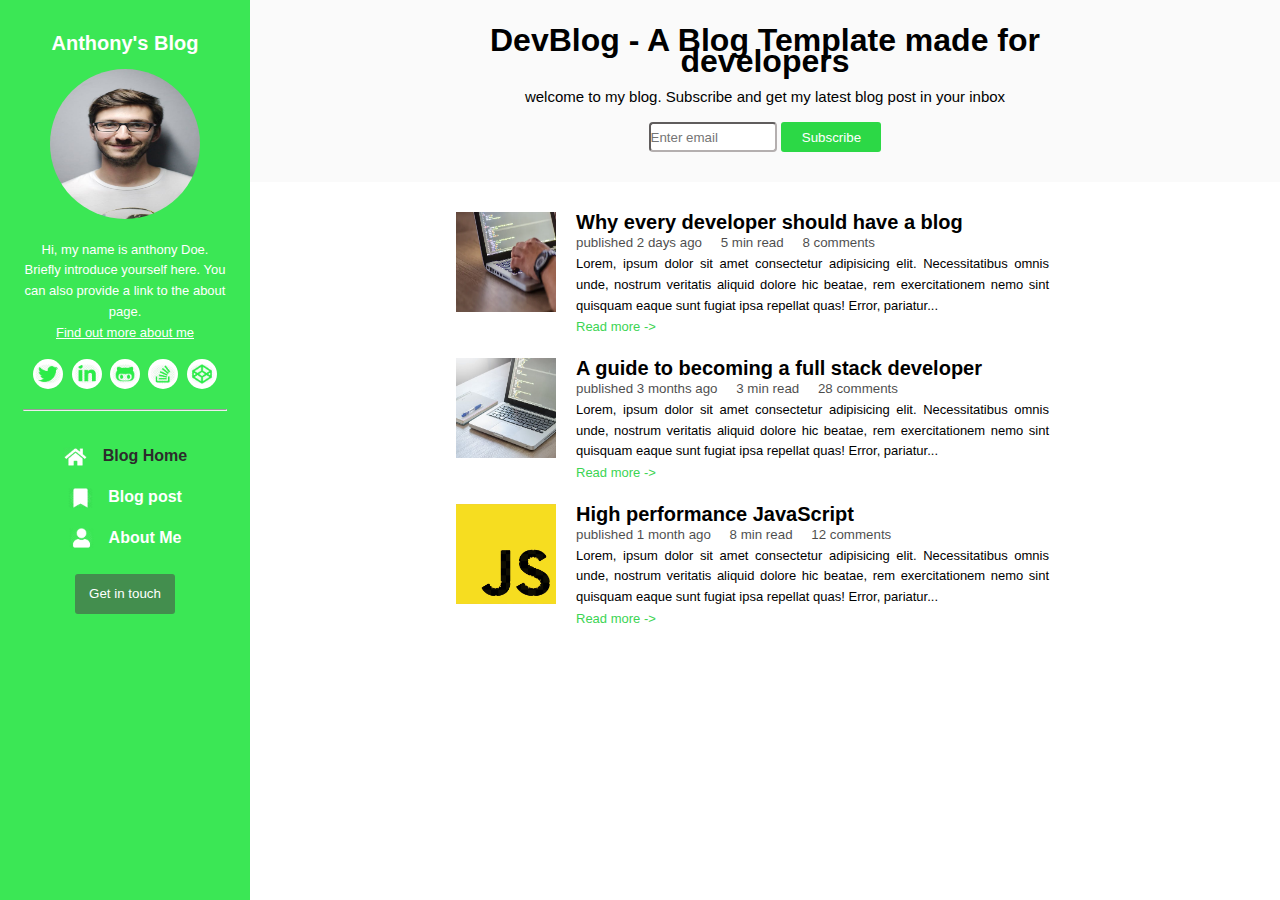
<file: index.html>
<!DOCTYPE html>
<html lang="en">
<head>
    <meta charset="UTF-8">
    <meta name="viewport" content="width=device-width, initial-scale=1.0">
    <title>DevBlog | Homepage</title>
    <link rel="stylesheet" href="css/style.css">
    <link rel="stylesheet" href="https://cdnjs.cloudflare.com/ajax/libs/font-awesome/4.7.0/css/font-awesome.min.css">
</head>
<body class="main-body">
    <header class="header">
        <h1>Anthony's Blog</h1>
        <div class="persona">
            <img class="personal-pic" src="./img/man.jpeg" alt="Persona">
            <p>Hi, my name is anthony Doe. Briefly introduce yourself here. You can also provide a link to the about page. <br> <a class = "find-out" href="about.html">Find out more about me</a></p>
            <a href="#"><img class="socials" src="./img/twitter.png" alt="twitter"></a>
            <a href="#"><img class="socials" src="./img/linked.png" alt="linked-in"></a>
            <a href="#"><img class="socials" src="./img/github.png" alt="git hub"></a>
            <a href="#"><img class="socials"src="./img/stack.png" alt="stack overflow"></a>
            <a href="#"><img class="socials"src="./img/codepen.png" alt="code pen"></a>
            <div class="hr"><hr></div>
        </div>
        <div class="nav">
            <nav>
                <ul>
                    <li><div class="list-div"><img src="./img/home.png" alt="home icon"> <a href="index.html"><span class="current"> Blog Home</span></a></div></li>
                    <li><div class="list-div"><img src="./img/bookmark.png" alt="bookmark icon"> <a href="blog.html"> Blog post</a></div></li>
                    <li><div class="list-div"><img src="./img/user.png" alt="user icon"><a href="about.html"> About Me</a></div></li>
                </ul>
                <a href="#"><input type="button" class="m-btn" value="Get in touch"></a>
            </nav>
         
        </div>
        
        <div class="hamburger">
            <a href="index.html"></a>
                <div id="hamburger">
                <span></span>
                <span></span>
                <span></span>
            </div> 
        </a>
        </div>
        
    </header>
    <section class="section">
            <div class="top">
                <div class="container">
                    <h1>DevBlog - A Blog Template made for developers</h1>
                    <p>welcome to my blog. Subscribe and get my latest blog post in your inbox</p>
                    <form class="form">
                    <input type="email" name="email" id="email" placeholder="Enter email">
                    <a href="#"><button type="submit">Subscribe</button></a>
                    </form>
                </div>
            </div>
            <div class="body">
                <div class="article">
                    <div class="image-div">
                    <img src="./img/hand-coding.jpeg" alt="hand coding">
                    </div>
                    <div class="article-content">
                    <h3>Why every developer should have a blog</h3>
                    <small>
                    <ul>
                        <li>published 2 days ago</li>
                        <li>5 min read</li>
                        <li>8 comments</li>
                    </ul>
                    </small>
                    <p>Lorem, ipsum dolor sit amet consectetur adipisicing elit. Necessitatibus omnis unde, nostrum veritatis aliquid dolore hic beatae, rem exercitationem nemo sint quisquam eaque sunt fugiat ipsa repellat quas! Error, pariatur...</p>
                    <a href="#">Read more -></a>
                    </div>
                </div>
                <div class="article">
                    <div class="image-div">
                    <img src="./img/set-up.jpeg" alt="set up">
                    </div>
                    <div class="arcicle-content">
                    <h3>A guide to becoming a full stack developer</h3>
                    <small>
                    <ul>
                        <li>published 3 months ago</li>
                        <li>3 min read</li>
                        <li>28 comments</li>
                    </ul>
                    </small>
                    <p>Lorem, ipsum dolor sit amet consectetur adipisicing elit. Necessitatibus omnis unde, nostrum veritatis aliquid dolore hic beatae, rem exercitationem nemo sint quisquam eaque sunt fugiat ipsa repellat quas! Error, pariatur...</p>
                    <a href="#">Read more -></a>
                    </div>    
                </div>
                <div class="article">
                    <div class="image-div">
                    <img src="./img/JavaScript.png" alt="Javscript icon">
                    </div>
                    <div 
                    class="arcicle-content">
                    <h3>High performance JavaScript</h3>
                    <small>
                    <ul>
                        <li>published 1 month ago</li>
                        <li>8 min read</li>
                        <li>12 comments</li>
                    </ul>
                    </small>
                    <p>Lorem, ipsum dolor sit amet consectetur adipisicing elit. Necessitatibus omnis unde, nostrum veritatis aliquid dolore hic beatae, rem exercitationem nemo sint quisquam eaque sunt fugiat ipsa repellat quas! Error, pariatur...</p>
                    <a href="#">Read more -></a>
                    </div>    
                </div>
            </div>
        </div>
    </section>

</body>
</html>
</file>
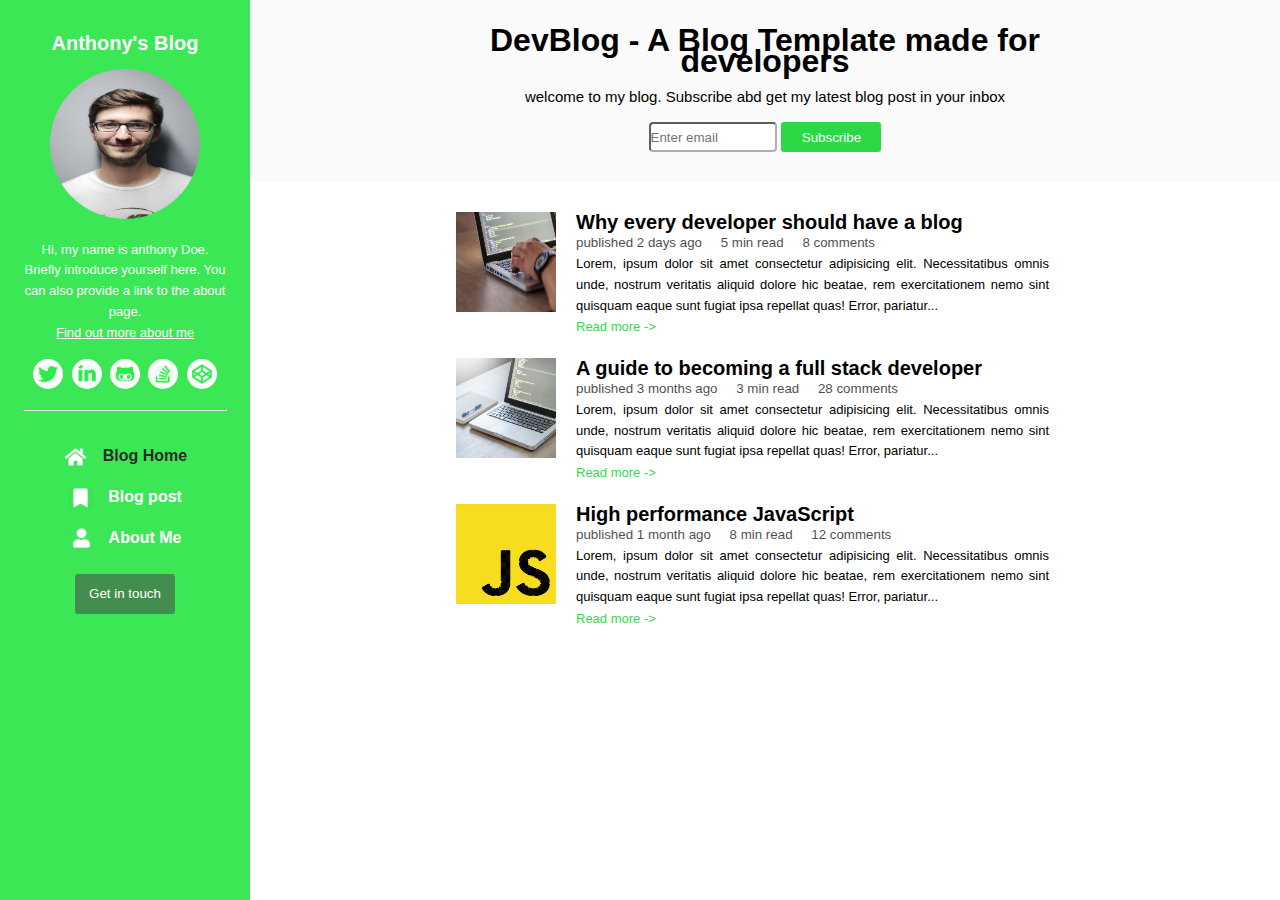
<file: Homepage-desktop-view/index.html>
<!DOCTYPE html>
<html lang="en">
<head>
    <meta charset="UTF-8">
    <meta name="viewport" content="width=device-width, initial-scale=1.0">
    <title>DevBlog | Homepage</title>
    <link rel="stylesheet" href="css/style.css">
    <link rel="stylesheet" href="https://cdnjs.cloudflare.com/ajax/libs/font-awesome/4.7.0/css/font-awesome.min.css">
</head>
<body class="main-body">
    <header class="header">
        <h1>Anthony's Blog</h1>
        <div class="persona">
            <img class="personal-pic" src="./img/man.jpeg" alt="Persona">
            <p>Hi, my name is anthony Doe. Briefly introduce yourself here. You can also provide a link to the about page. <br> <a class = "find-out" href="about.html">Find out more about me</a></p>
            <a href="#"><img class="socials" src="./img/twitter.png" alt="twitter"></a>
            <a href="#"><img class="socials" src="./img/linked.png" alt="linked-in"></a>
            <a href="#"><img class="socials" src="./img/github.png" alt="git hub"></a>
            <a href="#"><img class="socials"src="./img/stack.png" alt="stack overflow"></a>
            <a href="#"><img class="socials"src="./img/codepen.png" alt="code pen"></a>
            <div class="hr"><hr></div>
        </div>
        <div class="nav">
            <nav>
                <ul>
                    <li><div class="list-div"><img src="./img/home.png" alt="home icon"> <a href="index.html"><span class="current"> Blog Home</span></a></div></li>
                    <li><div class="list-div"><img src="./img/bookmark.png" alt="bookmark icon"> <a href="blog.html"> Blog post</a></div></li>
                    <li><div class="list-div"><img src="./img/user.png" alt="user icon"><a href="about.html"> About Me</a></div></li>
                </ul>
                <a href="#"><input type="button" class="m-btn" value="Get in touch"></a>
            </nav>
         
        </div>
        
        <div class="hamburger">
            <a href="index.html"></a>
                <div id="hamburger">
                <span></span>
                <span></span>
                <span></span>
            </div> 
        </a>
        </div>
        
    </header>
    <section class="section">
            <div class="top">
                <div class="container">
                    <h1>DevBlog - A Blog Template made for developers</h1>
                    <p>welcome to my blog. Subscribe abd get my latest blog post in your inbox</p>
                    <form class="form">
                    <input type="email" name="email" id="email" placeholder="Enter email">
                    <a href="#"><button type="submit">Subscribe</button></a>
                    </form>
                </div>
            </div>
            <div class="body">
                <div class="article">
                    <div class="image-div">
                    <img src="./img/hand-coding.jpeg" alt="hand coding">
                    </div>
                    <div class="article-content">
                    <h3>Why every developer should have a blog</h3>
                    <small>
                    <ul>
                        <li>published 2 days ago</li>
                        <li>5 min read</li>
                        <li>8 comments</li>
                    </ul>
                    </small>
                    <p>Lorem, ipsum dolor sit amet consectetur adipisicing elit. Necessitatibus omnis unde, nostrum veritatis aliquid dolore hic beatae, rem exercitationem nemo sint quisquam eaque sunt fugiat ipsa repellat quas! Error, pariatur...</p>
                    <a href="#">Read more -></a>
                    </div>
                </div>
                <div class="article">
                    <div class="image-div">
                    <img src="./img/set-up.jpeg" alt="set up">
                    </div>
                    <div class="arcicle-content">
                    <h3>A guide to becoming a full stack developer</h3>
                    <small>
                    <ul>
                        <li>published 3 months ago</li>
                        <li>3 min read</li>
                        <li>28 comments</li>
                    </ul>
                    </small>
                    <p>Lorem, ipsum dolor sit amet consectetur adipisicing elit. Necessitatibus omnis unde, nostrum veritatis aliquid dolore hic beatae, rem exercitationem nemo sint quisquam eaque sunt fugiat ipsa repellat quas! Error, pariatur...</p>
                    <a href="#">Read more -></a>
                    </div>    
                </div>
                <div class="article">
                    <div class="image-div">
                    <img src="./img/JavaScript.png" alt="Javscript icon">
                    </div>
                    <div 
                    class="arcicle-content">
                    <h3>High performance JavaScript</h3>
                    <small>
                    <ul>
                        <li>published 1 month ago</li>
                        <li>8 min read</li>
                        <li>12 comments</li>
                    </ul>
                    </small>
                    <p>Lorem, ipsum dolor sit amet consectetur adipisicing elit. Necessitatibus omnis unde, nostrum veritatis aliquid dolore hic beatae, rem exercitationem nemo sint quisquam eaque sunt fugiat ipsa repellat quas! Error, pariatur...</p>
                    <a href="#">Read more -></a>
                    </div>    
                </div>
            </div>
        </div>
    </section>

</body>
</html>
</file>
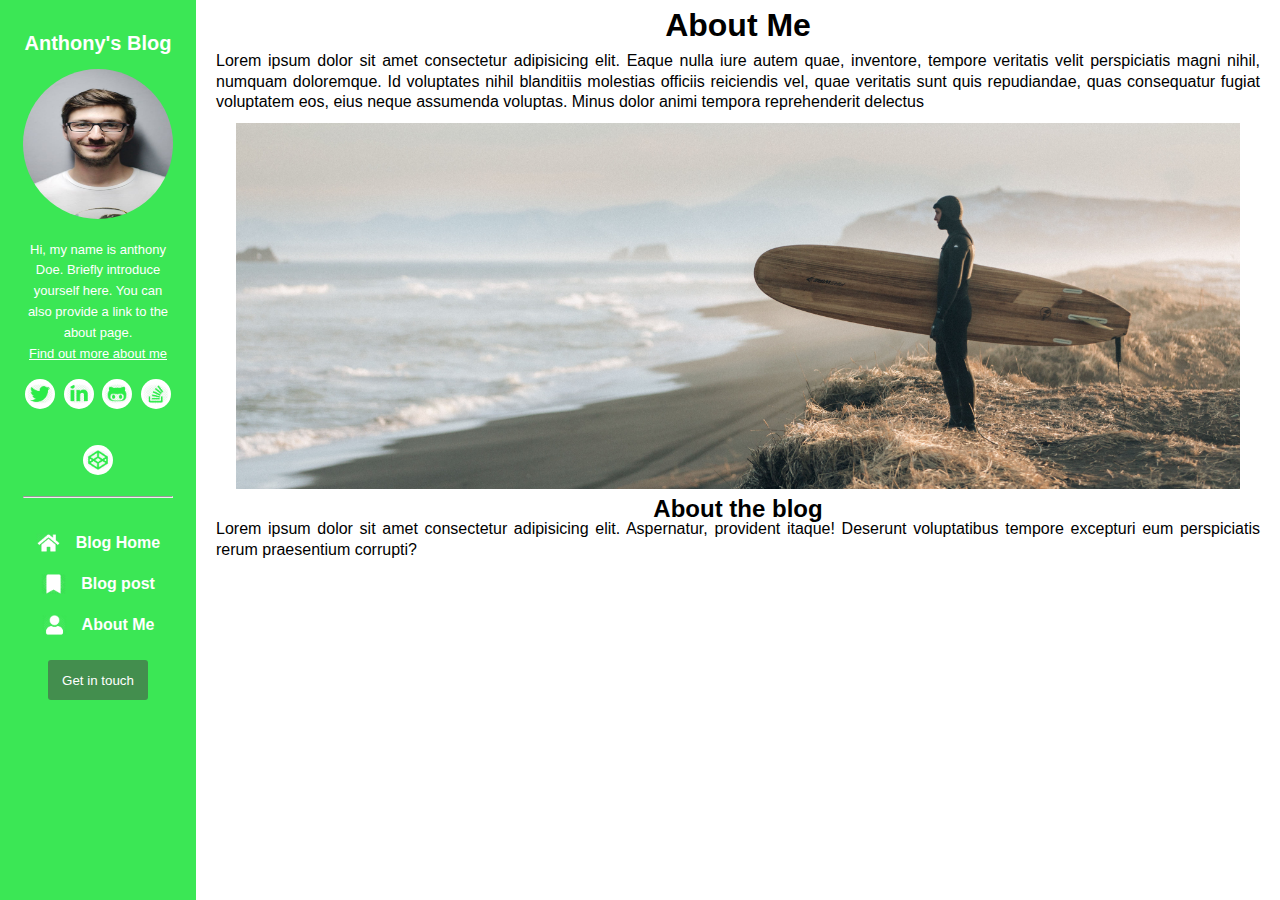
<file: about.html>
<!DOCTYPE html>
<html lang="en">
<head>
    <meta charset="UTF-8">
    <meta name="viewport" content="width=device-width, initial-scale=1.0">
    <title>DevBlog | About me</title>
    <link rel="stylesheet" href="css/style.css">
    <link rel="stylesheet" href="https://cdnjs.cloudflare.com/ajax/libs/font-awesome/4.7.0/css/font-awesome.min.css">
</head>
<body class="main-body">
    <header class="header">
        <h1>Anthony's Blog</h1>
        <div class="persona">
            <img class="personal-pic" src="./img/man.jpeg" alt="Persona">
            <p>Hi, my name is anthony Doe. Briefly introduce yourself here. You can also provide a link to the about page. <br> <a class = "find-out" href="about.html">Find out more about me</a></p>
            <a href="#"><img class="socials" src="./img/twitter.png" alt="twitter"></a>
            <a href="#"><img class="socials" src="./img/linked.png" alt="linked-in"></a>
            <a href="#"><img class="socials" src="./img/github.png" alt="git hub"></a>
            <a href="#"><img class="socials"src="./img/stack.png" alt="stack overflow"></a>
            <a href="#"><img class="socials"src="./img/codepen.png" alt="code pen"></a>
            <div class="hr"><hr></div>
        </div>
        <div class="nav">
            <nav>
                <ul>
                    <li><div class="list-div"><img src="./img/home.png" alt="home icon"> <a href="index.html">Blog Home</a></div></li>
                    <li><div class="list-div"><img src="./img/bookmark.png" alt="bookmark icon"> <a href="blog.html">  Blog post</a></div></li>
                    <li><div class="list-div"><span class="current"></span><img src="./img/user.png" alt="user icon"><a href="about.html"> About Me</span></a></div></li>
                </ul>
                <a href="#"><input type="button" class="m-btn" value="Get in touch"></a>
            </nav>
         
        </div>
        <div class="hamburger">
                <div id="hamburger">
                <span></span>
                <span></span>
                <span></span>
            </div> 
        </div>
    </header>
    
    <section class="about-section">
        <div class="about-container">
        <h1>About Me</h1>
        Lorem ipsum dolor sit amet consectetur adipisicing elit. Eaque nulla iure autem quae, inventore, tempore veritatis velit perspiciatis magni nihil, numquam doloremque. Id voluptates nihil blanditiis molestias officiis reiciendis vel, quae veritatis sunt quis repudiandae, quas consequatur fugiat voluptatem eos, eius neque assumenda voluptas. Minus dolor animi tempora reprehenderit delectus
            
        <img class="about-container" src="./img/pexels-yaroslav-shuraev-1553958.jpg" alt="a surfer image">
 
            <h2>About the blog</h2>
            <p>Lorem ipsum dolor sit amet consectetur adipisicing elit. Aspernatur, provident itaque! Deserunt voluptatibus tempore excepturi eum perspiciatis rerum praesentium corrupti?</p>
        </div>
    </section>


</body>
</html>
</file>
<file: css/style.css>
/* reset */
*{
    padding: 0;
    margin: 0;
    box-sizing: border-box;
}

/* utility */

.hr{
    color: black;
}

.current{
    color: rgb(44, 44, 44) !important;  
}

.main-body{
    height: 100vh;
    display: flex;
    font-family: Arial, Helvetica, sans-serif;
    line-height: 1.3rem;
}

.m-btn{
    border-style: none;
    border-radius: 3px;
    background-color: #438e4e;
    color: white;
    height: 40px;
    width: 100px;
    margin-top: 15px;
    cursor: pointer;
}

/* header */

.header{
    background-color: #3be755;
    flex: 1.5;
    text-align: center;
    padding: 23px;
    color: white;
    max-width: 250px;
    height: auto;
}

.header h1{
    font-size: 20px;
    margin-top: 10px;
}

.nav {
font-weight: bold;
margin: 25px 0;
}

.nav li {
    margin: 10px 0;
    list-style: none;
    color: white;
    
}

.nav ul li a{
    text-decoration: none;
    color: white;
}

.nav ul .list-div{
    display: flex;
    justify-content: center;
    align-content: center;
    align-items: center;
    
}

.nav ul img{
    padding-right: 15px;
    
}

.personal-pic{
    height: 150px;
    width: 150px;
    border-radius: 50%;
    margin: 15px 0;
}


.header .persona a{
    color: white;
}

.header .persona .socials{
    height: 30px;
    width: 30px;
    border-radius: 50%;
    background-color: white;
    display: inline-flex;
    margin: 15px 2px;
    padding: 5px 2px;
    color: #3be755 !important;
}


.header .persona p{
    font-size: small;
}

.nav ul{
    display: flex;
    flex-direction: column;
}

.nav ul img{
    height: 20px;
}

.section{
    flex: 6;
}

/* body */

.section .top{
    background-color: #fafafa;
    padding: 20px;
    text-align: justify;
}

.section .form input{
    height: 30px;
    width: 45%;
    border-radius: 4px;
    border-color: rgb(180, 175, 175);
}

.section .form button{
    border-radius: 3px;
    background-color: #2cd846;
    color: white;
    height: 30px;
    width: 100px;
    border: none;
    cursor: pointer;
}

.section .top .container{
    margin: auto;
    text-align: center;
    max-height: auto;
    padding: 10px 0px;
    justify-items: center;
    width: 70%;
}

.section .container p{
    font-size: 15px;
    padding: 15px 0;
}


.section .body{
    width: 60%;
    margin: auto;
    text-align: justify;
    padding: 10px 0;
}

.section .body li{
    display: inline;
    padding-right: 15px;
    opacity: 0.7;    
}

.section .body .article{
    margin-bottom: 20px;
}

.section .body .article h3{
    font-size: 20px;
    font-weight: bold;
}


.section .body a{
    font-size: 12px;
    padding: 20px 0;
    text-decoration: none;
    color: #3cd453;
}


.section .article{
    display: flex;
}

.section .body .article{
    margin: 20px 25px 0 0;
}

.section .body .article h3{
    font-size: 20px;
} 
.section .body .article p, 
.section .body .article a{
    font-size: small;    
}

.section .body .article img{
    height: 100px;
    width: 100px;
    margin-right: 20px;
}


/* mobile responsivness */


@media(max-width: 750px){
    header .persona, header .nav{
    display: none;
    }

    .main-body{
        display: inline-block;
        max-width: 100vw;
    } 


    .hamburger{ 
    background: #3be755;
    margin: none;
    padding: none;
    }

    #hamburger {
    width: 40px;
    height: 3px;
    display: block;
    position: relative;
    float: left;
    transform: rotate(0deg);
    transition: .5s ease-in-out;
    cursor: pointer;
    }
    #hamburger span {
    display: block;
    position: absolute;
    height: 4px;
    width: 100%;
    background: white;
    border-radius: 9px;
    opacity: 1;
    left: 0;
    transform: rotate(0deg);
    transition: .25s ease-in-out;
    }
    #hamburger span:nth-child(1) {
    top: 0px;
    }
    #hamburger span:nth-child(2) {
    top: 10px;
    }
    #hamburger span:nth-child(3) {
    top: 20px;
    }
    

    .header{
        background-color: #3be755;
        text-align: center;
        color: white;
        max-width: 100vw;
    }

    .main-body h1{
        display: in-line;
        font-size: 24px;

    }
        
    .article .image-div{
        display: none;
    }

    .section .body{
        max-width: 90vw;
        padding: 0;
        margin: auto;
        text-align: justify;
    }


    .section .form input, 
    .section .form button{
        display: block;
        height: 30px;
        width: 90%;
        border-radius: 4px;
        border-color: rgb(180, 175, 175);
        justify-content: center;
        margin: auto;
        margin-top: 5px;
    } 

    .section .top .container {
        margin: auto;
        text-align: center;
        max-height: auto;
        justify-items: center;
        width: 80%;
        padding: 10px 0;
    }

    .section .body{
        margin: auto;
        text-align: justify;
        max-height: auto;
        justify-items: center;
        width: 80%;
    }
}


/* about css */


.about-container{
    display: block;
    margin: auto;
    justify-items: center;
    text-align: justify;
    max-width: auto;
    padding: 0 20px;
    
}

.about-container h1{
    text-align: left;
    margin: 15px 0;
}

.about-container h2{
    text-align: left
}

.about-container img{
    width: 100%;
    height: 40%;
    margin: 10px 0;
}


/* blog css */

.blog-container{
    display: block;
    margin: auto;
    justify-items: center;
    text-align: justify;
    max-width: auto;
    padding: 0 20px;
    
}

.blog-container ul{
    display: flex;
}

.blog-container ul li{
    display: flex;
    padding-right: 20px;
    font-size: smaller;
}

.blog-container ul:first-child{
    list-style: none;
}

.blog-container h1{
    text-align: left;
    margin: 30px 0;
}

.blog-container h2{
    text-align: left;
}


.blog-container img{
    display: flex;
    width: 100%;
    height: 40%;
    margin: 30px 0;
}

/* mobile friendly about and blog style */
</file>
<file: Homepage-desktop-view/css/style.css>
/* reset */
*{
    padding: 0;
    margin: 0;
    box-sizing: border-box;
}

/* utility */

.hr{
    color: black;
}

.current{
    color: rgb(44, 44, 44) !important;  
}

.main-body{
    height: 100vh;
    display: flex;
    font-family: Arial, Helvetica, sans-serif;
    line-height: 1.3rem;
}

.m-btn{
    border-style: none;
    border-radius: 3px;
    background-color: #438e4e;
    color: white;
    height: 40px;
    width: 100px;
    margin-top: 15px;
    cursor: pointer;
}

/* header */

.header{
    background-color: #3be755;
    flex: 1.5;
    text-align: center;
    padding: 23px;
    color: white;
    max-width: 250px;
    height: auto;
}

.header h1{
    font-size: 20px;
    margin-top: 10px;
}

.nav {
font-weight: bold;
margin: 25px 0;
}

.nav li {
    margin: 10px 0;
    list-style: none;
    color: white;
    
}

.nav ul li a{
    text-decoration: none;
    color: white;
}

.nav ul .list-div{
    display: flex;
    justify-content: center;
    align-content: center;
    align-items: center;
    
}

.nav ul img{
    padding-right: 15px;
    
}

.personal-pic{
    height: 150px;
    width: 150px;
    border-radius: 50%;
    margin: 15px 0;
}


.header .persona a{
    color: white;
}

.header .persona .socials{
    height: 30px;
    width: 30px;
    border-radius: 50%;
    background-color: white;
    display: inline-flex;
    margin: 15px 2px;
    padding: 5px 2px;
    color: #3be755 !important;
}


.header .persona p{
    font-size: small;
}

.nav ul{
    display: flex;
    flex-direction: column;
}

.nav ul img{
    height: 20px;
}

.section{
    flex: 6;
}

/* body */

.section .top{
    background-color: #fafafa;
    padding: 20px;
    text-align: justify;
}

.section .form input{
    height: 30px;
    width: 45%;
    border-radius: 4px;
    border-color: rgb(180, 175, 175);
}

.section .form button{
    border-radius: 3px;
    background-color: #2cd846;
    color: white;
    height: 30px;
    width: 100px;
    border: none;
    cursor: pointer;
}

.section .top .container{
    margin: auto;
    text-align: center;
    max-height: auto;
    padding: 10px 0px;
    justify-items: center;
    width: 70%;
}

.section .container p{
    font-size: 15px;
    padding: 15px 0;
}


.section .body{
    width: 60%;
    margin: auto;
    text-align: justify;
    padding: 10px 0;
}

.section .body li{
    display: inline;
    padding-right: 15px;
    opacity: 0.7;    
}

.section .body .article{
    margin-bottom: 20px;
}

.section .body .article h3{
    font-size: 20px;
    font-weight: bold;
}


.section .body a{
    font-size: 12px;
    padding: 20px 0;
    text-decoration: none;
    color: #3cd453;
}


.section .article{
    display: flex;
}

.section .body .article{
    margin: 20px 25px 0 0;
}

.section .body .article h3{
    font-size: 20px;
} 
.section .body .article p, 
.section .body .article a{
    font-size: small;    
}

.section .body .article img{
    height: 100px;
    width: 100px;
    margin-right: 20px;
}


/* mobile responsivness */


@media(max-width: 750px){
    header .persona, header .nav{
    display: none;
    }

    .main-body{
        display: inline-block;
        max-width: 100vw;
    } 


    .hamburger{ 
    background: #3be755;
    margin: none;
    padding: none;
    }

    #hamburger {
    width: 40px;
    height: 3px;
    display: block;
    position: relative;
    float: left;
    transform: rotate(0deg);
    transition: .5s ease-in-out;
    cursor: pointer;
    }
    #hamburger span {
    display: block;
    position: absolute;
    height: 4px;
    width: 100%;
    background: white;
    border-radius: 9px;
    opacity: 1;
    left: 0;
    transform: rotate(0deg);
    transition: .25s ease-in-out;
    }
    #hamburger span:nth-child(1) {
    top: 0px;
    }
    #hamburger span:nth-child(2) {
    top: 10px;
    }
    #hamburger span:nth-child(3) {
    top: 20px;
    }
    

    .header{
        background-color: #3be755;
        text-align: center;
        color: white;
        max-width: 100vw;
    }

    .main-body h1{
        display: in-line;
        font-size: 24px;

    }
        
    .article .image-div{
        display: none;
    }

    .section .body{
        max-width: 90vw;
        padding: 0;
        margin: auto;
        text-align: justify;
    }


    .section .form input, 
    .section .form button{
        display: block;
        height: 30px;
        width: 90%;
        border-radius: 4px;
        border-color: rgb(180, 175, 175);
        justify-content: center;
        margin: auto;
        margin-top: 5px;
    } 

    .section .top .container {
        margin: auto;
        text-align: center;
        max-height: auto;
        justify-items: center;
        width: 80%;
        padding: 10px 0;
    }

    .section .body{
        margin: auto;
        text-align: justify;
        max-height: auto;
        justify-items: center;
        width: 80%;
    }
}


/* about css */


.about-container{
    display: block;
    margin: auto;
    justify-items: center;
    text-align: justify;
    max-width: auto;
    padding: 0 20px;
    
}

.about-container h1{
    text-align: left;
    margin: 15px 0;
}

.about-container h2{
    text-align: left
}

.about-container img{
    width: 100%;
    height: 40%;
    margin: 10px 0;
}


/* blog css */

.blog-container{
    display: block;
    margin: auto;
    justify-items: center;
    text-align: justify;
    max-width: auto;
    padding: 0 20px;
    
}

.blog-container ul{
    display: flex;
}

.blog-container ul li{
    display: flex;
    padding-right: 20px;
    font-size: smaller;
}

.blog-container ul:first-child{
    list-style: none;
}

.blog-container h1{
    text-align: left;
    margin: 30px 0;
}

.blog-container h2{
    text-align: left;
}


.blog-container img{
    display: flex;
    width: 100%;
    height: 40%;
    margin: 30px 0;
}

/* mobile friendly about and blog style */
</file>
